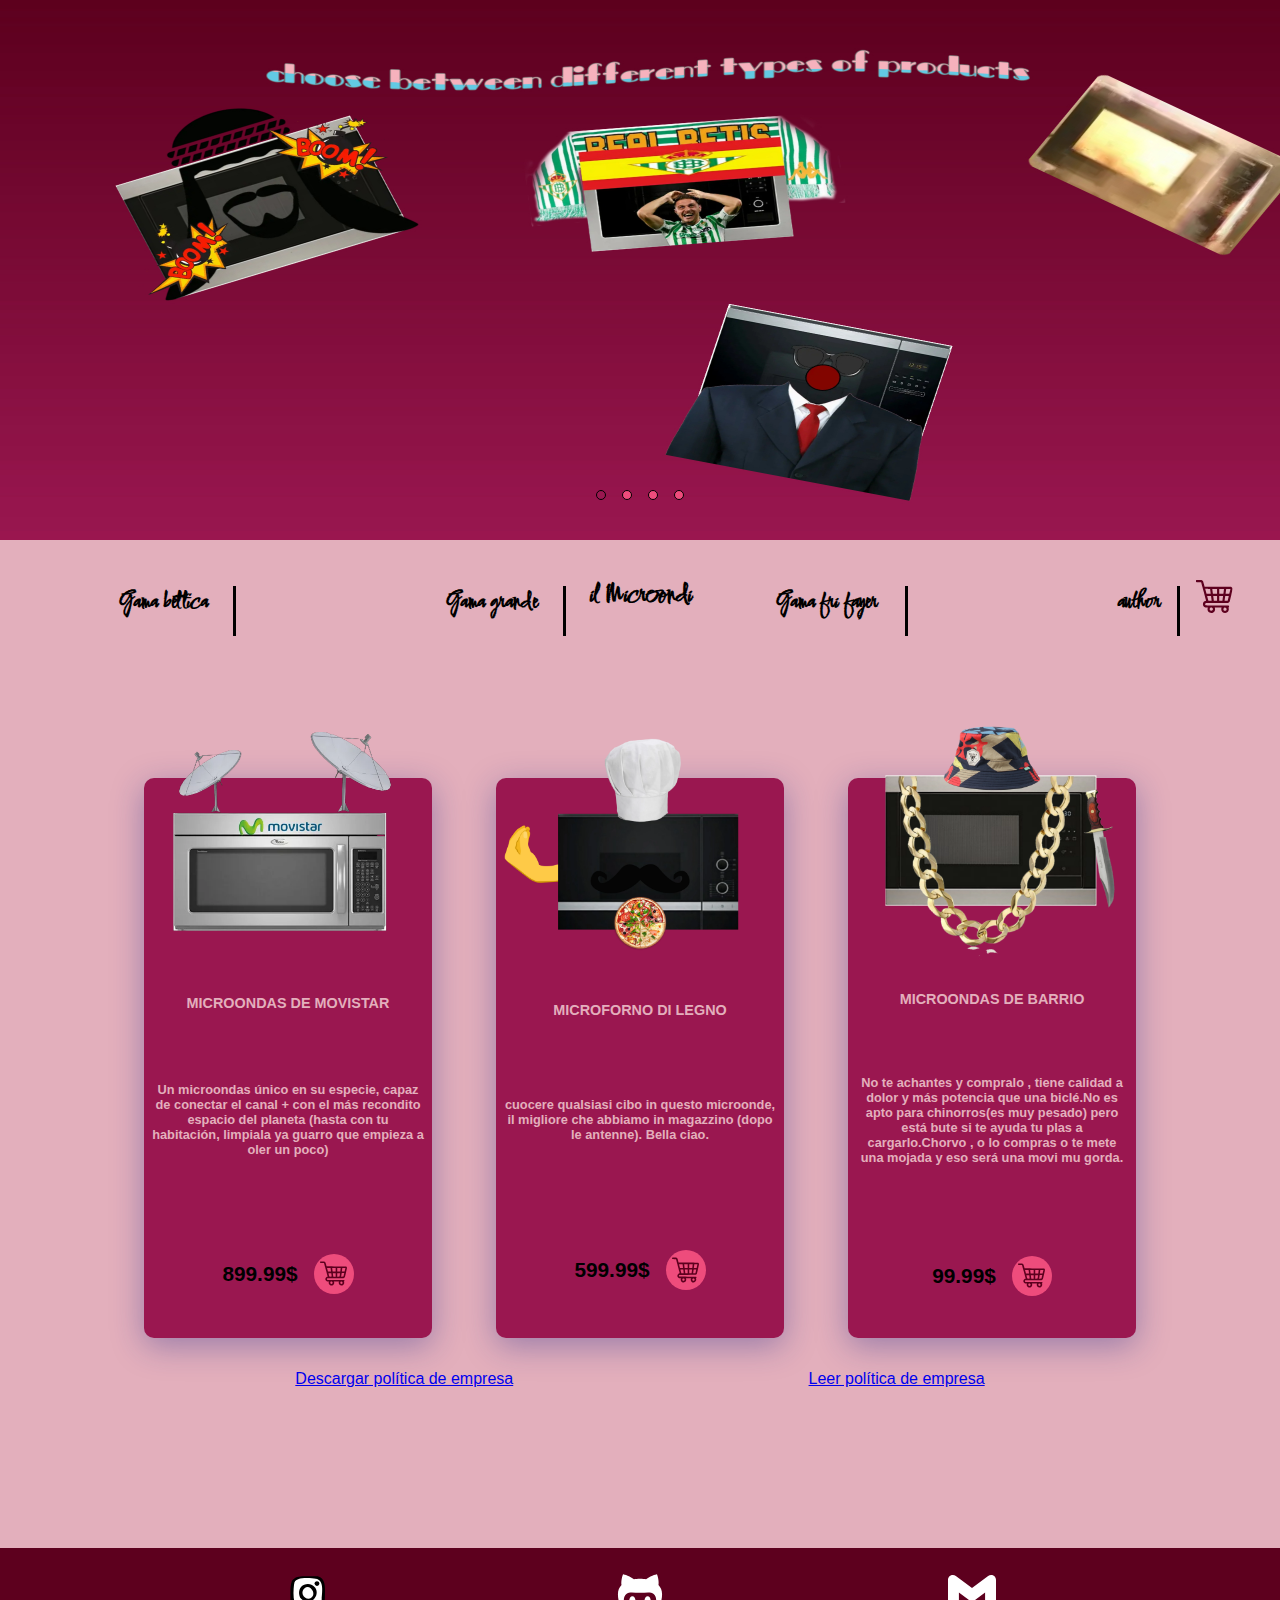
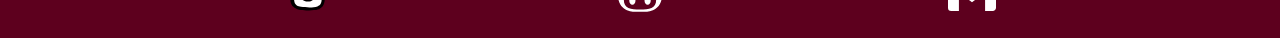
<file: index.html>
<!DOCTYPE html>
<html lang="zxx">
<head>
    <meta charset="UTF-8">
    <meta http-equiv="X-UA-Compatible" content="IE=edge">
    <meta name="viewport" content="width=device-width, initial-scale=1.0">
    <link rel="apple-touch-icon" sizes="57x57" href="../assets-microondi/favicon/apple-icon-57x57.png">
    <link rel="apple-touch-icon" sizes="60x60" href="../assets-microondi/favicon/apple-icon-60x60.png">
    <link rel="apple-touch-icon" sizes="72x72" href="../assets-microondi/favicon/apple-icon-72x72.png">
    <link rel="apple-touch-icon" sizes="76x76" href="../assets-microondi/favicon/apple-icon-76x76.png">
    <link rel="apple-touch-icon" sizes="114x114" href="../assets-microondi/favicon/apple-icon-114x114.png">
    <link rel="apple-touch-icon" sizes="120x120" href="../assets-microondi/favicon/apple-icon-120x120.png">
    <link rel="apple-touch-icon" sizes="144x144" href="../assets-microondi/favicon/apple-icon-144x144.png">
    <link rel="apple-touch-icon" sizes="152x152" href="../assets-microondi/favicon/apple-icon-152x152.png">
    <link rel="apple-touch-icon" sizes="180x180" href="../assets-microondi/favicon/apple-icon-180x180.png">
    <link rel="icon" type="image/png" sizes="192x192"  href="../assets-microondi/favicon/android-icon-192x192.png">
    <link rel="icon" type="image/png" sizes="32x32" href="../assets-microondi/favicon/favicon-32x32.png">
    <link rel="icon" type="image/png" sizes="96x96" href="../assets-microondi/favicon/favicon-96x96.png">
    <link rel="icon" type="image/png" sizes="16x16" href="../assets-microondi/favicon/favicon-16x16.png">
    <link rel="manifest" href="/manifest.json">
    <meta name="msapplication-TileColor" content="#ffffff">
    <meta name="msapplication-TileImage" content="/ms-icon-144x144.png">
    <meta name="theme-color" content="#ffffff">
    <link rel="preconnect" href="https://fonts.googleapis.com">
    <link rel="preconnect" href="https://fonts.gstatic.com" crossorigin>
    <link href="https://fonts.googleapis.com/css2?family=Comforter+Brush&display=swap" rel="stylesheet">
    <link rel="stylesheet" href="style.css">
    <title>Ilmicroondi</title>
</head>
<body>
    <article class="Carrousel" id="Carrousel">
        <img class="Carrousel__img" id="Carrouselimg" src="assets-microondi/flyers/microondi-flyer-1.jpg" alt="flyer">
        <div class="Carrouselmarker" id="Carrouselmarker">
            <div class="Carrouselmarker__point"></div>
            <div class="Carrouselmarker__point"></div>
            <div class="Carrouselmarker__point"></div>
            <div class="Carrouselmarker__point"></div>
        </div>
    </article>
    <nav class="navBar" id="navBar">
        <h1 class="page-title"> il Microondi</h1>
        <a href="semi-pages/cart.html"><img class="page-icon cart-img" src="../assets-microondi/shopping-cart.svg" alt="shop-cart__icon"></a>
       <div class="navBar--items">
        <div class="navBar__button" id="navBar__button">
            <div class="navBar__button--line navBar__button--line1"></div>
            <div class="navBar__button--line navBar__button--line2"></div>
            <div class="navBar__button--line navBar__button--line3"></div>
        </div>
       </div>
        <ul class="navBar__ul" id="navBar__ul">
            <li class="navBar__ul--li"><a class="navBar__ul--li_a" href="semi-pages/gamaBettica.html">Gama béttica</a></li>
            <li class="navBar__ul--li"><a class="navBar__ul--li_a" href="semi-pages/gama-grande.html">Gama grande</a></li>
            <li class="navBar__ul--li"><a class="navBar__ul--li_a" href="semi-pages/gama-frifayer.html">Gama fri fayer</a></li>
            <li class="navBar__ul--li"><a class="navBar__ul--li_a" href="https://jlopcun.netlify.app" target="_blank">author</a></li>
            <!-- <li class="navBar__ul--li"><img src="assets-microondi/sun-svgrepo-com.svg" alt="dark/light mode icon" class="page-icon" id="darkLight"></li> -->
        </ul>
    </nav>
    <div class="pageContent" id="pageContent">
        <div class="productsContainer" id="productsContainer">
            <div class="product">
                <img class="product-img" alt="microwave-img(movistar)" src="assets-microondi/movistar-microwave-removebg-preview.webp">
                <h2 class="product-title">MICROONDAS DE MOVISTAR</h2>
                <p class="product-desc">Un microondas único en su especie, capaz de conectar el canal + con el más recondito espacio del planeta (hasta con tu habitación, limpiala ya guarro que empieza a oler un poco)</p>
                <div class="product-purchase">
                    <p class="product-price">899.99$</p>
                    <div class="product-buybtn"><img src="assets-microondi/shopping-cart.svg" alt="shopping-cart" class="buybtncart"></div>
                </div>
            </div>
            <div class="product">
                <img class="product-img" alt="microwave-img(italiani)" src="assets-microondi/italiani-microwave.webp">
                <h2 class="product-title">MICROFORNO DI LEGNO</h2>
                <p class="product-desc">cuocere qualsiasi cibo in questo microonde, il migliore che abbiamo in magazzino (dopo le antenne). Bella ciao.</p>
                <div class="product-purchase">
                    <p class="product-price">599.99$</p>
                    <div class="product-buybtn"><img src="assets-microondi/shopping-cart.svg" alt="shopping-cart" class="buybtncart"></div>
                </div>
            </div>
            <div class="product">
                <img class="product-img" alt="microwave-img(calle)" src="assets-microondi/calle-microwave.webp">
                <h2 class="product-title">MICROONDAS DE BARRIO</h2>
                <p class="product-desc">No te achantes y compralo , tiene calidad a dolor y más potencia que una biclé.No es apto para chinorros(es muy pesado) pero está bute si te ayuda tu plas a cargarlo.Chorvo , o lo compras o te mete una mojada y eso será una movi mu gorda.</p>
                <div class="product-purchase">
                    <p class="product-price">99.99$</p>
                    <div class="product-buybtn"><img src="assets-microondi/shopping-cart.svg" alt="shopping-cart" class="buybtncart"></div>
                </div>
            </div>
        </div>
        <article class="politics">
            <a href="assets-microondi/Politica de empresa ilmicroondi.txt" download>Descargar política de empresa</a>
            <a href="semi-pages/politics.html">Leer política de empresa</a>
        </article>
        </div>
        <footer class="footer">
            <a href="https://www.instagram.com/sugarjlop78" target="_blank" class="social-enlc"><img class="social-img" alt="instagram" src="assets-microondi/instagram-svgrepo-com.svg"></a>
            <a href="https://github.com/jlopcun" target="_blank" class="social-enlc"><img class="social-img" alt="github" src="assets-microondi/github-svgrepo-com.svg"></a>
            <a href="#" class="social-enlc"><img class="social-img" alt="contact" src="assets-microondi/gmail-svgrepo-com.svg"></a>
        </footer>
    <script src="main.js"></script>
</body>
</html>
</file>
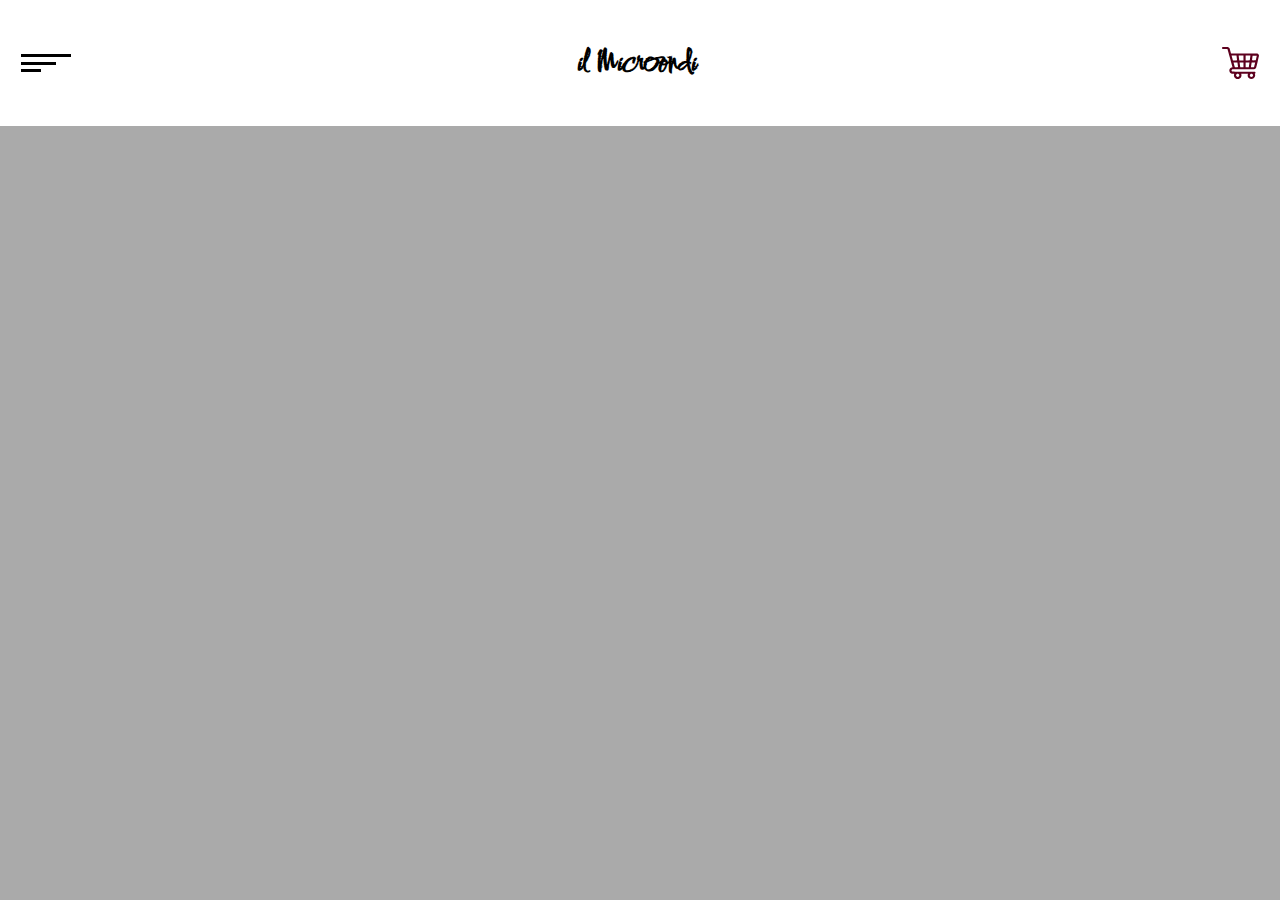
<file: public/index.html>
<!DOCTYPE html>
<html lang="en">
<head>
    <meta charset="UTF-8">
    <meta http-equiv="X-UA-Compatible" content="IE=edge">
    <meta name="viewport" content="width=device-width, initial-scale=1.0">
    <link rel="apple-touch-icon" sizes="57x57" href="../assets-microondi/favicon/apple-icon-57x57.png">
    <link rel="apple-touch-icon" sizes="60x60" href="../assets-microondi/favicon/apple-icon-60x60.png">
    <link rel="apple-touch-icon" sizes="72x72" href="../assets-microondi/favicon/apple-icon-72x72.png">
    <link rel="apple-touch-icon" sizes="76x76" href="../assets-microondi/favicon/apple-icon-76x76.png">
    <link rel="apple-touch-icon" sizes="114x114" href="../assets-microondi/favicon/apple-icon-114x114.png">
    <link rel="apple-touch-icon" sizes="120x120" href="../assets-microondi/favicon/apple-icon-120x120.png">
    <link rel="apple-touch-icon" sizes="144x144" href="../assets-microondi/favicon/apple-icon-144x144.png">
    <link rel="apple-touch-icon" sizes="152x152" href="../assets-microondi/favicon/apple-icon-152x152.png">
    <link rel="apple-touch-icon" sizes="180x180" href="../assets-microondi/favicon/apple-icon-180x180.png">
    <link rel="icon" type="image/png" sizes="192x192"  href="../assets-microondi/favicon/android-icon-192x192.png">
    <link rel="icon" type="image/png" sizes="32x32" href="../assets-microondi/favicon/favicon-32x32.png">
    <link rel="icon" type="image/png" sizes="96x96" href="../assets-microondi/favicon/favicon-96x96.png">
    <link rel="icon" type="image/png" sizes="16x16" href="../assets-microondi/favicon/favicon-16x16.png">
    <link rel="manifest" href="/manifest.json">
<meta name="msapplication-TileColor" content="#ffffff">
<meta name="msapplication-TileImage" content="/ms-icon-144x144.png">
<meta name="theme-color" content="#ffffff">
<link rel="preconnect" href="https://fonts.googleapis.com">
<link rel="preconnect" href="https://fonts.gstatic.com" crossorigin>
<link href="https://fonts.googleapis.com/css2?family=Comforter+Brush&display=swap" rel="stylesheet"> 
    <link rel="stylesheet" href="style.css">
    <title>Microondi</title>
</head>
<body>
    <nav class="navBar" id="navBar">
       <div class="navBar--items">
        <div class="navBar__button" id="navBar__button">
            <div class="navBar__button--line navBar__button--line1"></div>
            <div class="navBar__button--line navBar__button--line2"></div>
            <div class="navBar__button--line navBar__button--line3"></div>
        </div>
        <h1 class="page-title"> il Microondi</h1>
        <img class="cart-img" src="../assets-microondi/shopping-cart.svg" alt="shop-cart__icon">
       </div>
        <ul class="navBar__ul" id="navBar__ul">
            <li class="navBar__ul--li">GAMA BÉTICA</li>
            <li class="navBar__ul--li">GAMA GRANDE</li>
            <li class="navBar__ul--li">GAMA FRI FAYER</li>
            <li class="navBar__ul--li">AUTOR</li>
        </ul>
        
    </nav>
    <script src="main.js"></script>
</body>
</html>
</file>
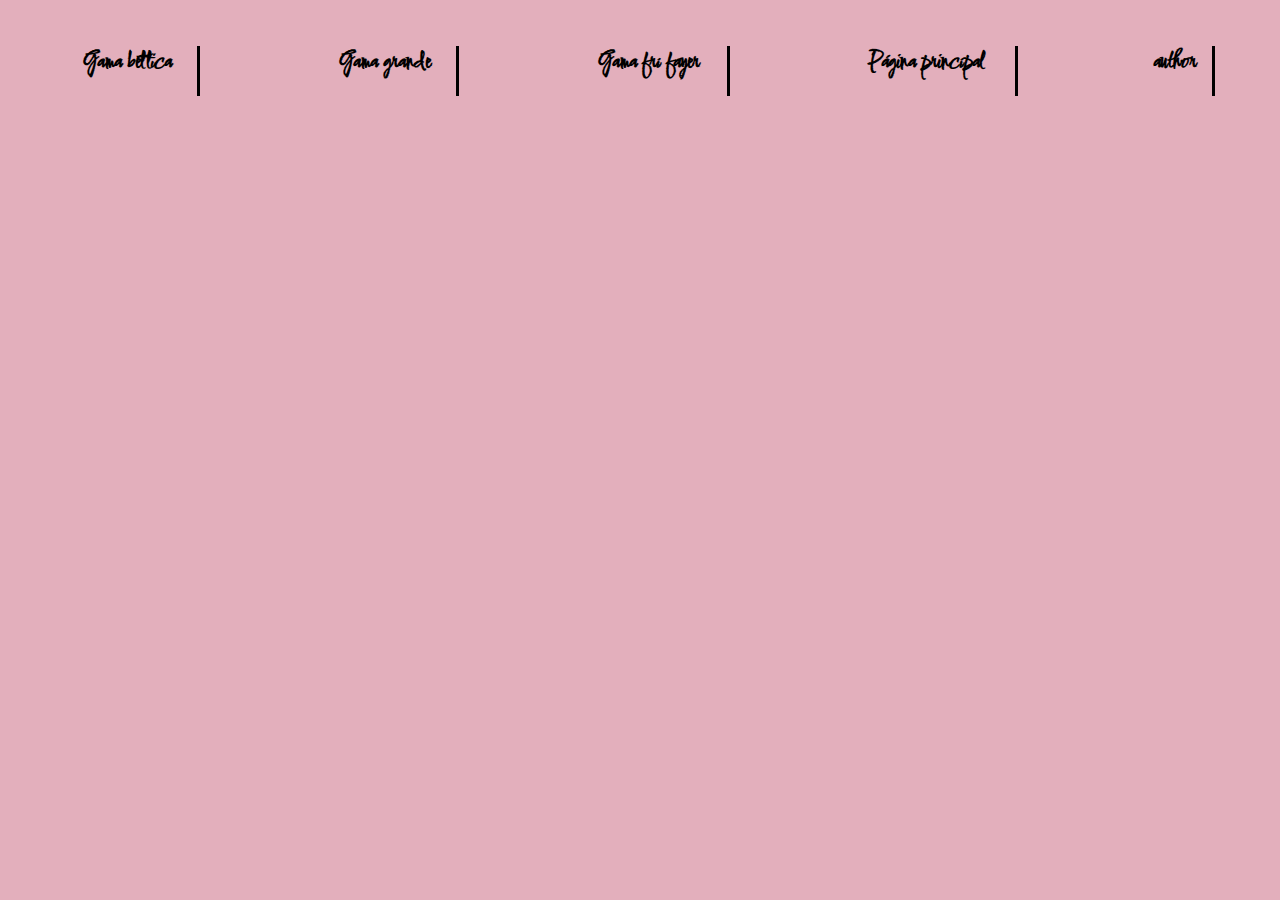
<file: semi-pages/cart.html>
<!DOCTYPE html>
<html lang="en">
<head>
    <meta charset="UTF-8">
    <meta http-equiv="X-UA-Compatible" content="IE=edge">
    <meta name="viewport" content="width=device-width, initial-scale=1.0">
    <link rel="apple-touch-icon" sizes="57x57" href="../assets-microondi/favicon/apple-icon-57x57.png">
    <link rel="apple-touch-icon" sizes="60x60" href="../assets-microondi/favicon/apple-icon-60x60.png">
    <link rel="apple-touch-icon" sizes="72x72" href="../assets-microondi/favicon/apple-icon-72x72.png">
    <link rel="apple-touch-icon" sizes="76x76" href="../assets-microondi/favicon/apple-icon-76x76.png">
    <link rel="apple-touch-icon" sizes="114x114" href="../assets-microondi/favicon/apple-icon-114x114.png">
    <link rel="apple-touch-icon" sizes="120x120" href="../assets-microondi/favicon/apple-icon-120x120.png">
    <link rel="apple-touch-icon" sizes="144x144" href="../assets-microondi/favicon/apple-icon-144x144.png">
    <link rel="apple-touch-icon" sizes="152x152" href="../assets-microondi/favicon/apple-icon-152x152.png">
    <link rel="apple-touch-icon" sizes="180x180" href="../assets-microondi/favicon/apple-icon-180x180.png">
    <link rel="icon" type="image/png" sizes="192x192"  href="../assets-microondi/favicon/android-icon-192x192.png">
    <link rel="icon" type="image/png" sizes="32x32" href="../assets-microondi/favicon/favicon-32x32.png">
    <link rel="icon" type="image/png" sizes="96x96" href="../assets-microondi/favicon/favicon-96x96.png">
    <link rel="icon" type="image/png" sizes="16x16" href="../assets-microondi/favicon/favicon-16x16.png">
    <link rel="manifest" href="/manifest.json">
<meta name="msapplication-TileColor" content="#ffffff">
<meta name="msapplication-TileImage" content="/ms-icon-144x144.png">
<meta name="theme-color" content="#ffffff">
<link rel="preconnect" href="https://fonts.googleapis.com">
<link rel="preconnect" href="https://fonts.gstatic.com" crossorigin>
<link href="https://fonts.googleapis.com/css2?family=Comforter+Brush&display=swap" rel="stylesheet"> 
    <link rel="stylesheet" href="../style.css">
    <title>CART</title>
</head>
<body>
    <nav class="navBar" id="navBar">
       <div class="navBar--items">
        <div class="navBar__button" id="navBar__button">
            <div class="navBar__button--line navBar__button--line1"></div>
            <div class="navBar__button--line navBar__button--line2"></div>
            <div class="navBar__button--line navBar__button--line3"></div>
        </div>
       </div>
        <ul class="navBar__ul" id="navBar__ul">
            <li class="navBar__ul--li"><a class="navBar__ul--li_a" href="gamaBettica.html">Gama béttica</a></li>
            <li class="navBar__ul--li"><a class="navBar__ul--li_a" href="gama-grande.html">Gama grande</a></li>
            <li class="navBar__ul--li"><a class="navBar__ul--li_a" href="gama-frifayer.html">Gama fri fayer</a></li>
            <li class="navBar__ul--li"><a class="navBar__ul--li_a" href="../">Página principal</a></li>
            <li class="navBar__ul--li"><a class="navBar__ul--li_a" href="https://jlopcun.netlify.app" target="_blank">author</a></li>
            <!-- <li class="navBar__ul--li"><img src="assets-microondi/sun-svgrepo-com.svg" alt="dark/light mode icon" class="page-icon" id="darkLight"></li> -->
        </ul>
    </nav>
    <div class="pageContent" id="pageContent">
        <div class="productsContainer" id="cartProducts">
            
        </div>
    </div>
    <template id="productTemplate">
        <div class="product" data-index="">
            <img class="product-img" alt="wished-product">
            <h2 class="product-title"></h2>
            <p class="product-desc"></p>
            <div class="product-purchase">
                <p class="product-price"></p>
                <div class="product-buybtn"><img src="../assets-microondi/cross-svgrepo-com.svg" alt="shopping-cart" class="buybtncart"></div>
            </div>
        </div>
    </template>
    <script src="../main.js"></script>
</body>
</html>
</file>
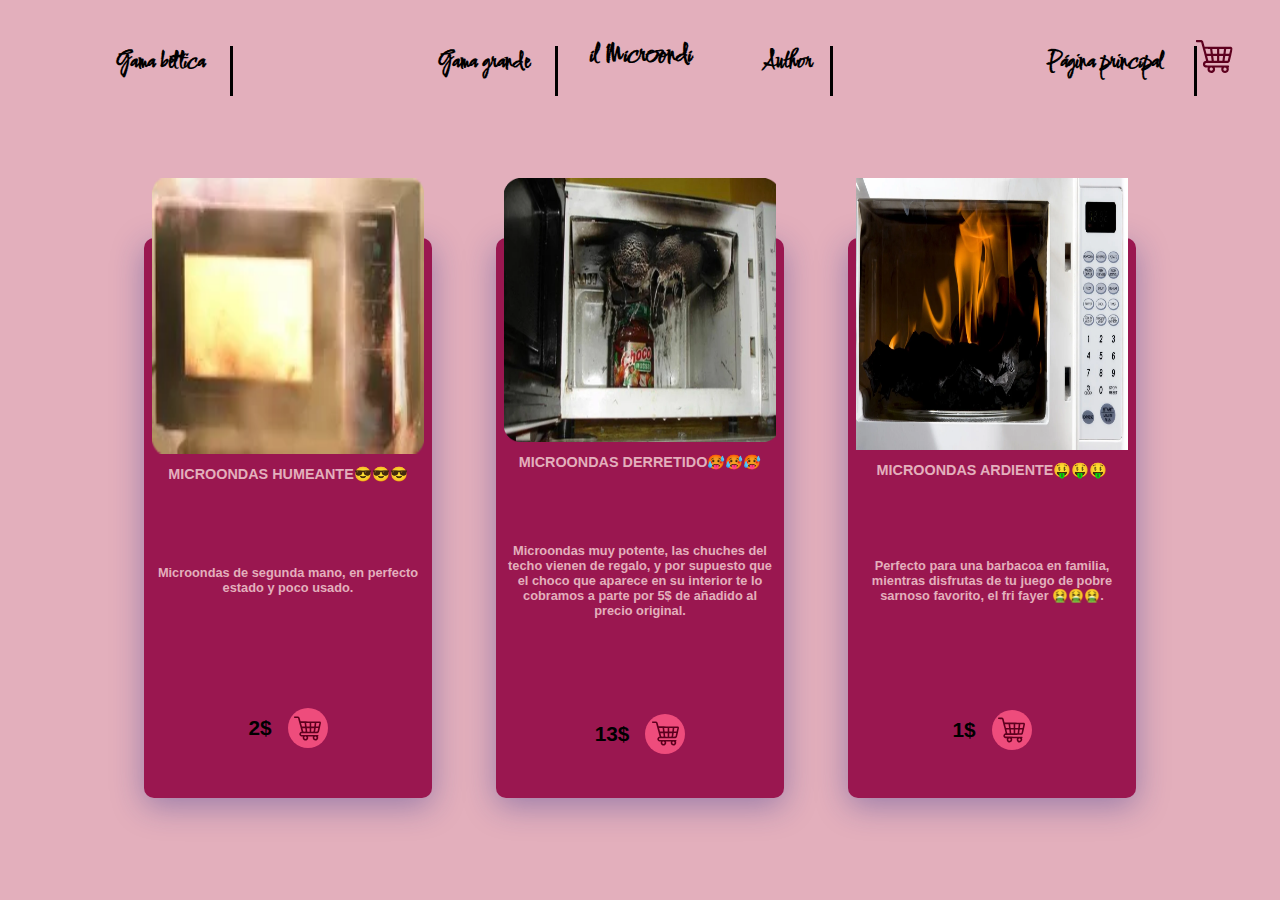
<file: semi-pages/gama-frifayer.html>
<!DOCTYPE html>
<html lang="en">
<head>
    <meta charset="UTF-8">
    <meta http-equiv="X-UA-Compatible" content="IE=edge">
    <meta name="viewport" content="width=device-width, initial-scale=1.0">
    <link rel="apple-touch-icon" sizes="57x57" href="../assets-microondi/favicon/apple-icon-57x57.png">
    <link rel="apple-touch-icon" sizes="60x60" href="../assets-microondi/favicon/apple-icon-60x60.png">
    <link rel="apple-touch-icon" sizes="72x72" href="../assets-microondi/favicon/apple-icon-72x72.png">
    <link rel="apple-touch-icon" sizes="76x76" href="../assets-microondi/favicon/apple-icon-76x76.png">
    <link rel="apple-touch-icon" sizes="114x114" href="../assets-microondi/favicon/apple-icon-114x114.png">
    <link rel="apple-touch-icon" sizes="120x120" href="../assets-microondi/favicon/apple-icon-120x120.png">
    <link rel="apple-touch-icon" sizes="144x144" href="../assets-microondi/favicon/apple-icon-144x144.png">
    <link rel="apple-touch-icon" sizes="152x152" href="../assets-microondi/favicon/apple-icon-152x152.png">
    <link rel="apple-touch-icon" sizes="180x180" href="../assets-microondi/favicon/apple-icon-180x180.png">
    <link rel="icon" type="image/png" sizes="192x192"  href="../assets-microondi/favicon/android-icon-192x192.png">
    <link rel="icon" type="image/png" sizes="32x32" href="../assets-microondi/favicon/favicon-32x32.png">
    <link rel="icon" type="image/png" sizes="96x96" href="../assets-microondi/favicon/favicon-96x96.png">
    <link rel="icon" type="image/png" sizes="16x16" href="../assets-microondi/favicon/favicon-16x16.png">
    <link rel="manifest" href="/manifest.json">
<meta name="msapplication-TileColor" content="#ffffff">
<meta name="msapplication-TileImage" content="/ms-icon-144x144.png">
<meta name="theme-color" content="#ffffff">
<link rel="preconnect" href="https://fonts.googleapis.com">
<link rel="preconnect" href="https://fonts.gstatic.com" crossorigin>
<link href="https://fonts.googleapis.com/css2?family=Comforter+Brush&display=swap" rel="stylesheet"> 
    <link rel="stylesheet" href="../style.css">
    <title>Ilmicroondi</title>
</head>
<body>
    <!-- <div class="loader" id="loader">
        <img src="../assets-microondi/firfayer-loader.webp"alt="loader-img" class="loader-img">
    </div> -->
    <nav class="navBar" id="navBar">
        <h1 class="page-title"> il Microondi</h1>
        <a href="cart.html"><img class="page-icon cart-img" src="../assets-microondi/shopping-cart.svg" alt="shop-cart__icon"></a>
        <div class="navBar--items">
         <div class="navBar__button" id="navBar__button">
             <div class="navBar__button--line navBar__button--line1"></div>
             <div class="navBar__button--line navBar__button--line2"></div>
             <div class="navBar__button--line navBar__button--line3"></div>
         </div>
        </div>
         <ul class="navBar__ul" id="navBar__ul">
             <li class="navBar__ul--li"><a class="navBar__ul--li_a" href="gamaBettica.html">Gama béttica</a></li>
             <li class="navBar__ul--li"><a class="navBar__ul--li_a" href="gama-grande.html">Gama grande</a></li>
             <li class="navBar__ul--li"><a class="navBar__ul--li_a" href="https://jlopcun.netlify.app" target="_blank">Author</a></li>
             <li class="navBar__ul--li"><a class="navBar__ul--li_a" href="/">Página principal</a></li>
             <!-- <li class="navBar__ul--li"><img src="../assets-microondi/sun-svgrepo-com.svg" alt="dark/light mode icon" class="page-icon" id="darkLight"></li> -->
         </ul>
     </nav>
     <div class="pageContent" id="pageContent">
        <div class="productsContainer" id="productsContainer">
            <div class="product">
                <img class="product-img" alt="microwave-img(smoking)" src="../assets-microondi/smoking-microwave.webp">
                <h2 class="product-title">MICROONDAS HUMEANTE😎😎😎</h2>
                <p class="product-desc">Microondas de segunda mano, en perfecto estado y poco usado.</p>
                <div class="product-purchase">
                    <p class="product-price">2$</p>
                    <div class="product-buybtn"><img src="../assets-microondi/shopping-cart.svg" alt="shopping-cart" class="buybtncart"></div>
                </div>
            </div>
            <div class="product">
                <img class="product-img" alt="microwave-img(melting)" src="../assets-microondi/melting-microwave.webp">
                <h2 class="product-title">MICROONDAS DERRETIDO🥵🥵🥵</h2>
                <p class="product-desc">Microondas muy potente, las chuches del techo vienen de regalo, y por supuesto que el choco que aparece en su interior te lo cobramos a parte por 5$ de añadido al precio original.</p>
                <div class="product-purchase">
                    <p class="product-price">13$</p>
                    <div class="product-buybtn"><img src="../assets-microondi/shopping-cart.svg" alt="shopping-cart" class="buybtncart"></div>
                </div>
            </div>
            <div class="product">
                <img class="product-img" alt="microwave-img(burning)" src="../assets-microondi/burning-microwave.webp">
                <h2 class="product-title">MICROONDAS ARDIENTE🤑🤑🤑</h2>
                <p class="product-desc">Perfecto para una barbacoa en familia, mientras disfrutas de tu juego de pobre sarnoso favorito, el fri fayer 🤮🤮🤮.</p>
                <div class="product-purchase">
                    <p class="product-price">1$</p>
                    <div class="product-buybtn"><img src="../assets-microondi/shopping-cart.svg" alt="shopping-cart" class="buybtncart"></div>
                </div>
            </div>
        </div>
     </div>
        
    <script src="../main.js"></script>
</body>
</html>
</file>
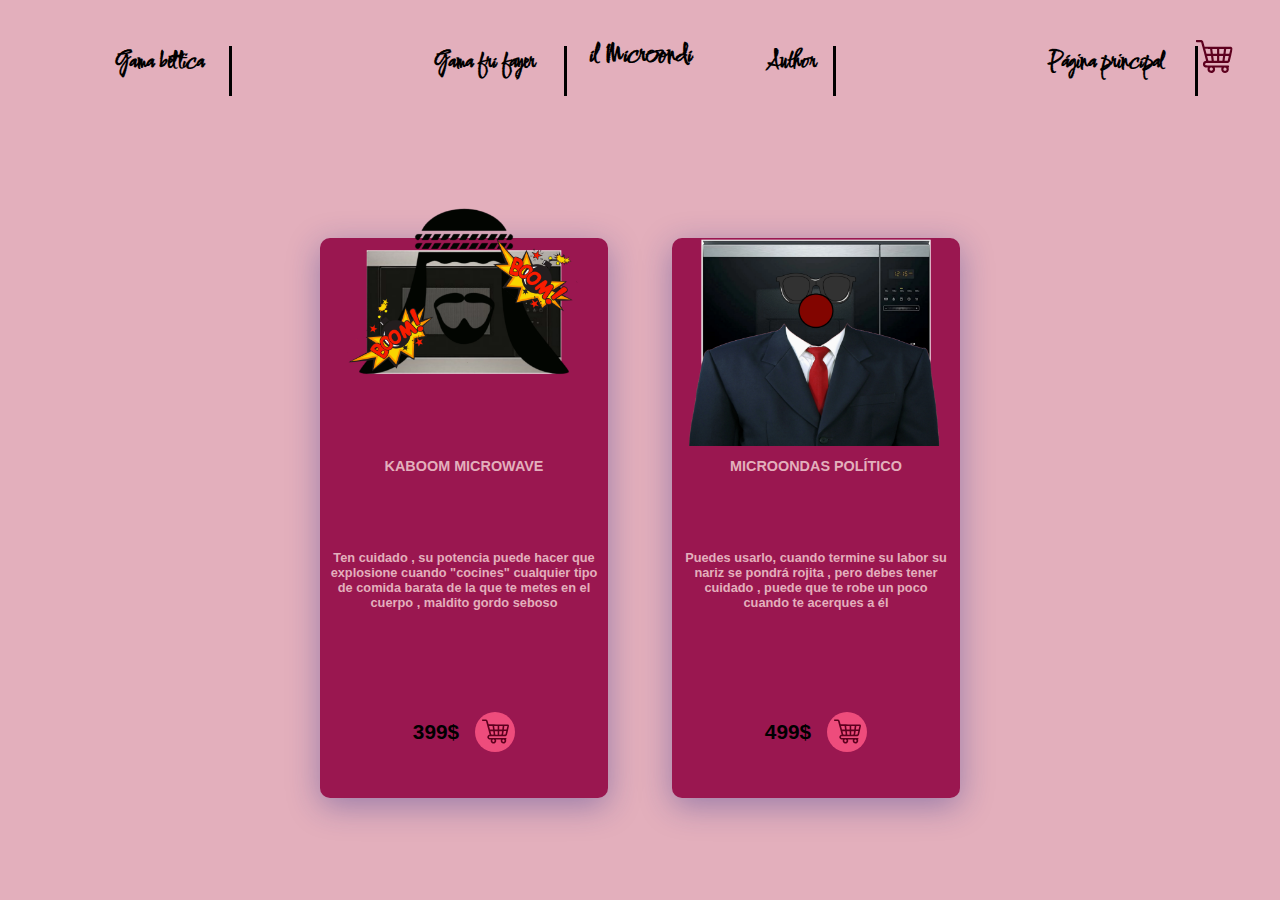
<file: semi-pages/gama-grande.html>
<!DOCTYPE html>
<html lang="en">
<head>
    <meta charset="UTF-8">
    <meta http-equiv="X-UA-Compatible" content="IE=edge">
    <meta name="viewport" content="width=device-width, initial-scale=1.0">
    <link rel="apple-touch-icon" sizes="57x57" href="../assets-microondi/favicon/apple-icon-57x57.png">
    <link rel="apple-touch-icon" sizes="60x60" href="../assets-microondi/favicon/apple-icon-60x60.png">
    <link rel="apple-touch-icon" sizes="72x72" href="../assets-microondi/favicon/apple-icon-72x72.png">
    <link rel="apple-touch-icon" sizes="76x76" href="../assets-microondi/favicon/apple-icon-76x76.png">
    <link rel="apple-touch-icon" sizes="114x114" href="../assets-microondi/favicon/apple-icon-114x114.png">
    <link rel="apple-touch-icon" sizes="120x120" href="../assets-microondi/favicon/apple-icon-120x120.png">
    <link rel="apple-touch-icon" sizes="144x144" href="../assets-microondi/favicon/apple-icon-144x144.png">
    <link rel="apple-touch-icon" sizes="152x152" href="../assets-microondi/favicon/apple-icon-152x152.png">
    <link rel="apple-touch-icon" sizes="180x180" href="../assets-microondi/favicon/apple-icon-180x180.png">
    <link rel="icon" type="image/png" sizes="192x192"  href="../assets-microondi/favicon/android-icon-192x192.png">
    <link rel="icon" type="image/png" sizes="32x32" href="../assets-microondi/favicon/favicon-32x32.png">
    <link rel="icon" type="image/png" sizes="96x96" href="../assets-microondi/favicon/favicon-96x96.png">
    <link rel="icon" type="image/png" sizes="16x16" href="../assets-microondi/favicon/favicon-16x16.png">
    <link rel="manifest" href="/manifest.json">
<meta name="msapplication-TileColor" content="#ffffff">
<meta name="msapplication-TileImage" content="/ms-icon-144x144.png">
<meta name="theme-color" content="#ffffff">
<link rel="preconnect" href="https://fonts.googleapis.com">
<link rel="preconnect" href="https://fonts.gstatic.com" crossorigin>
<link href="https://fonts.googleapis.com/css2?family=Comforter+Brush&display=swap" rel="stylesheet"> 
    <link rel="stylesheet" href="../style.css">
    <title>Ilmicroondi</title>
</head>
<body>
    <!-- <div class="loader" id="loader">
        <img src="../assets-microondi/grande-loader.webp"alt="loader-img" class="loader-img">
    </div> -->
    <nav class="navBar" id="navBar">
        <h1 class="page-title"> il Microondi</h1>
         <a href="cart.html"><img class="page-icon cart-img" src="../assets-microondi/shopping-cart.svg" alt="shop-cart__icon"></a>
        <div class="navBar--items">
         <div class="navBar__button" id="navBar__button">
             <div class="navBar__button--line navBar__button--line1"></div>
             <div class="navBar__button--line navBar__button--line2"></div>
             <div class="navBar__button--line navBar__button--line3"></div>
         </div>
        </div>
         <ul class="navBar__ul" id="navBar__ul">
             <li class="navBar__ul--li"><a class="navBar__ul--li_a" href="gamaBettica.html">Gama béttica</a></li>
             <li class="navBar__ul--li"><a class="navBar__ul--li_a" href="gama-frifayer.html">Gama fri fayer</a></li>
             <li class="navBar__ul--li"><a class="navBar__ul--li_a" href="https://jlopcun.netlify.app" target="_blank">Author</a></li>
             <li class="navBar__ul--li"><a class="navBar__ul--li_a" href="/">Página principal</a></li>
             <!-- <li class="navBar__ul--li"><img src="../assets-microondi/sun-svgrepo-com.svg" alt="dark/light mode icon" class="page-icon" id="darkLight"></li> -->
         </ul>
     </nav>
     <div class="pageContent" id="pageContent">
        <div class="productsContainer" id="productsContainer">
            <div class="product">
                <img class="product-img" alt="microwave-img(arab)" src="../assets-microondi/arab-microwave.webp">
                <h2 class="product-title">KABOOM MICROWAVE</h2>
                <p class="product-desc">Ten cuidado , su potencia puede hacer que explosione cuando "cocines" cualquier tipo de comida barata de la que te metes en el cuerpo , maldito gordo seboso</p>
                <div class="product-purchase">
                    <p class="product-price">399$</p>
                    <div class="product-buybtn"><img src="../assets-microondi/shopping-cart.svg" alt="shopping-cart" class="buybtncart"></div>
                </div>
            </div>
            <div class="product">
                <img class="product-img" alt="microwave-img(politico)" src="../assets-microondi/politic-microwave.webp">
                <h2 class="product-title">MICROONDAS POLÍTICO</h2>
                <p class="product-desc">Puedes usarlo, cuando termine su labor su nariz se pondrá rojita , pero debes tener cuidado , puede que te robe un poco cuando te acerques a él</p>
                <div class="product-purchase">
                    <p class="product-price">499$</p>
                    <div class="product-buybtn"><img src="../assets-microondi/shopping-cart.svg" alt="shopping-cart" class="buybtncart"></div>
                </div>
            </div>
        </div>
     </div>
        
    <script src="../main.js"></script>
</body>
</html>
</file>
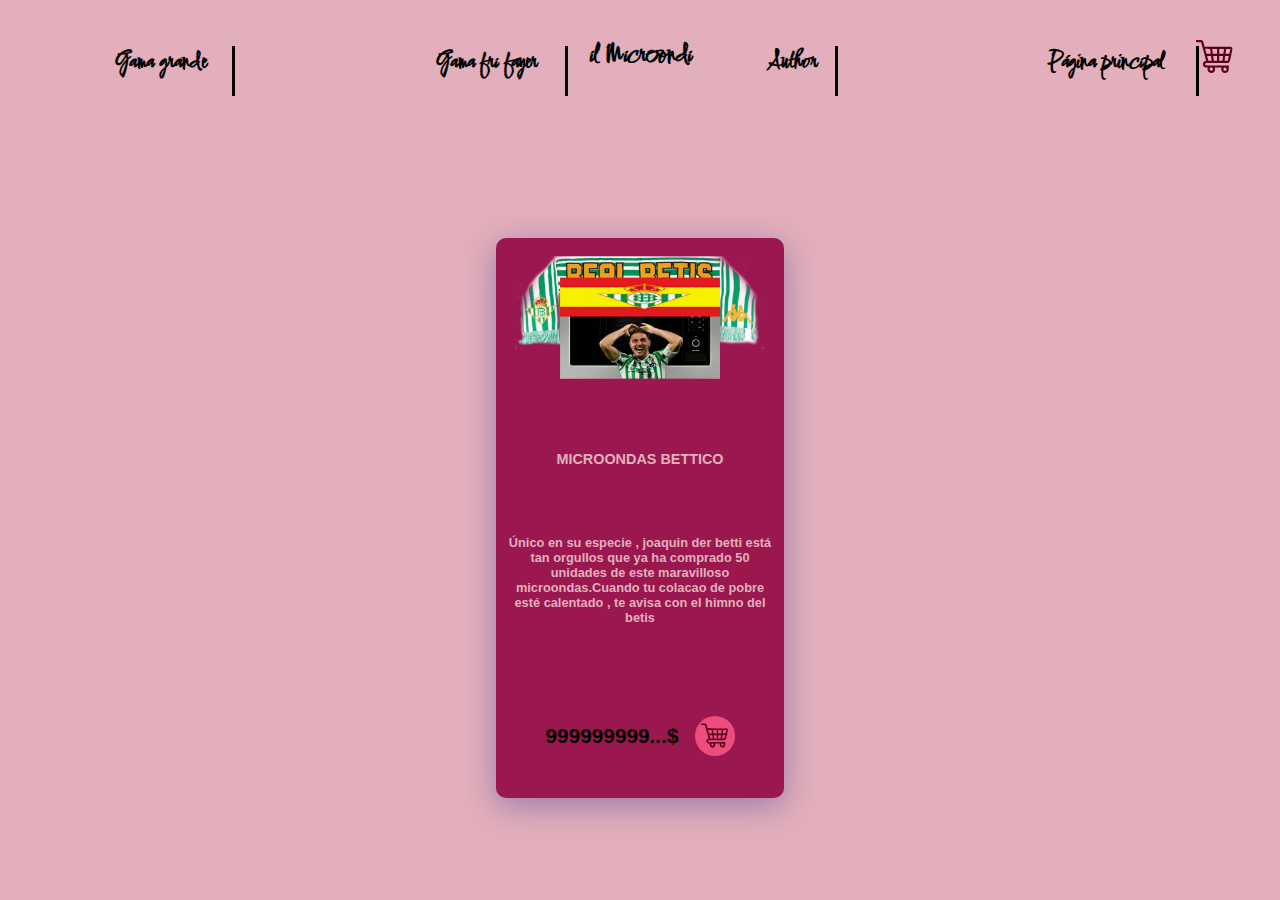
<file: semi-pages/gamaBettica.html>
<!DOCTYPE html>
<html lang="en">
<head>
    <meta charset="UTF-8">
    <meta http-equiv="X-UA-Compatible" content="IE=edge">
    <meta name="viewport" content="width=device-width, initial-scale=1.0">
    <link rel="apple-touch-icon" sizes="57x57" href="../assets-microondi/favicon/apple-icon-57x57.png">
    <link rel="apple-touch-icon" sizes="60x60" href="../assets-microondi/favicon/apple-icon-60x60.png">
    <link rel="apple-touch-icon" sizes="72x72" href="../assets-microondi/favicon/apple-icon-72x72.png">
    <link rel="apple-touch-icon" sizes="76x76" href="../assets-microondi/favicon/apple-icon-76x76.png">
    <link rel="apple-touch-icon" sizes="114x114" href="../assets-microondi/favicon/apple-icon-114x114.png">
    <link rel="apple-touch-icon" sizes="120x120" href="../assets-microondi/favicon/apple-icon-120x120.png">
    <link rel="apple-touch-icon" sizes="144x144" href="../assets-microondi/favicon/apple-icon-144x144.png">
    <link rel="apple-touch-icon" sizes="152x152" href="../assets-microondi/favicon/apple-icon-152x152.png">
    <link rel="apple-touch-icon" sizes="180x180" href="../assets-microondi/favicon/apple-icon-180x180.png">
    <link rel="icon" type="image/png" sizes="192x192"  href="../assets-microondi/favicon/android-icon-192x192.png">
    <link rel="icon" type="image/png" sizes="32x32" href="../assets-microondi/favicon/favicon-32x32.png">
    <link rel="icon" type="image/png" sizes="96x96" href="../assets-microondi/favicon/favicon-96x96.png">
    <link rel="icon" type="image/png" sizes="16x16" href="../assets-microondi/favicon/favicon-16x16.png">
    <link rel="manifest" href="/manifest.json">
<meta name="msapplication-TileColor" content="#ffffff">
<meta name="msapplication-TileImage" content="/ms-icon-144x144.png">
<meta name="theme-color" content="#ffffff">
<link rel="preconnect" href="https://fonts.googleapis.com">
<link rel="preconnect" href="https://fonts.gstatic.com" crossorigin>
<link href="https://fonts.googleapis.com/css2?family=Comforter+Brush&display=swap" rel="stylesheet"> 
    <link rel="stylesheet" href="../style.css">
    <title>Ilmicroondi</title>
</head>
<body>
    <!-- <div class="loader" id="loader">
        <img src="../assets-microondi/betti-loader.webp"alt="loader-img" class="loader-img">
    </div> -->
    <nav class="navBar" id="navBar">
        <h1 class="page-title"> il Microondi</h1>
        <a href="cart.html"><img class="page-icon cart-img" src="../assets-microondi/shopping-cart.svg" alt="shop-cart__icon"></a>
        <div class="navBar--items">
         <div class="navBar__button" id="navBar__button">
             <div class="navBar__button--line navBar__button--line1"></div>
             <div class="navBar__button--line navBar__button--line2"></div>
             <div class="navBar__button--line navBar__button--line3"></div>
         </div>
        </div>
         <ul class="navBar__ul" id="navBar__ul">
             <li class="navBar__ul--li"><a class="navBar__ul--li_a" href="gama-grande.html">Gama grande</a></li>
             <li class="navBar__ul--li"><a class="navBar__ul--li_a" href="gama-frifayer.html">Gama fri fayer</a></li>
             <li class="navBar__ul--li"><a class="navBar__ul--li_a" href="https://jlopcun.netlify.app" target="_blank">Author</a></li>
             <li class="navBar__ul--li"><a class="navBar__ul--li_a" href="/">Página principal</a></li>
             <!-- <li class="navBar__ul--li"><img src="../assets-microondi/sun-svgrepo-com.svg" alt="dark/light mode icon" class="page-icon" id="darkLight"></li> -->
         </ul>
     </nav>
     <div class="pageContent" id="pageContent">
        <div class="productsContainer" id="productsContainer">
            <div class="product">
            <img class="product-img" alt="microwave-img(movistar)" src="../assets-microondi/betti-microwave.webp">
            <h2 class="product-title">MICROONDAS BETTICO</h2>
            <p class="product-desc">Único en su especie , joaquin der betti está tan orgullos que ya ha comprado 50 unidades de este maravilloso microondas.Cuando tu colacao de pobre esté calentado , te avisa con el himno del betis</p>
            <div class="product-purchase">
                <p class="product-price">999999999...$</p>
                <div class="product-buybtn"><img src="../assets-microondi/shopping-cart.svg" alt="shopping-cart" class="buybtncart"></div>
            </div>
            </div>
        </div>
     </div>
        
    <script src="../main.js"></script>
</body>
</html>
</file>
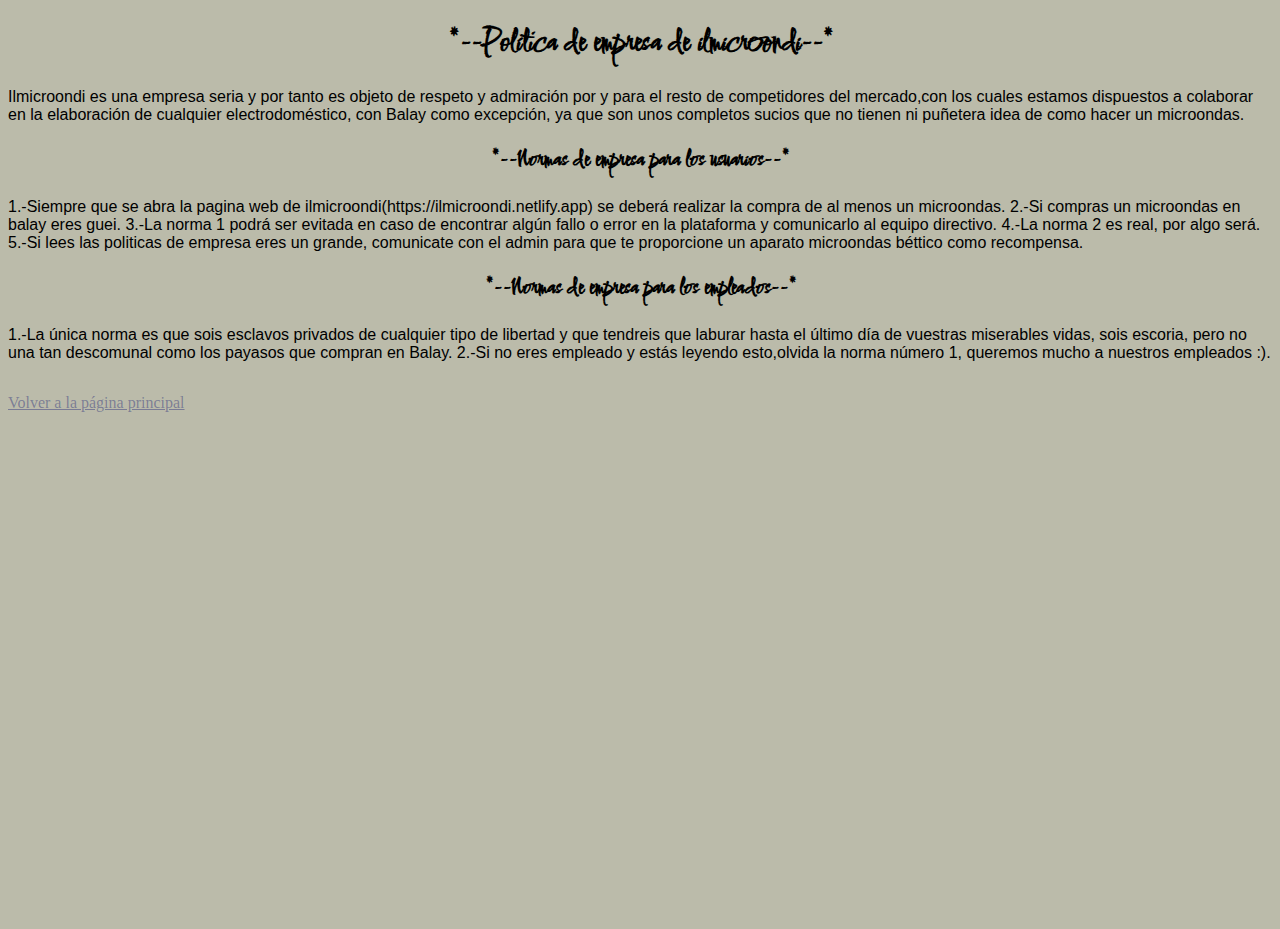
<file: semi-pages/politics.html>
<!DOCTYPE html>
<html lang="en">
<head>
    <meta charset="UTF-8">
    <meta http-equiv="X-UA-Compatible" content="IE=edge">
    <meta name="viewport" content="width=device-width, initial-scale=1.0">
    <link rel="apple-touch-icon" sizes="57x57" href="../assets-microondi/favicon/apple-icon-57x57.png">
    <link rel="apple-touch-icon" sizes="60x60" href="../assets-microondi/favicon/apple-icon-60x60.png">
    <link rel="apple-touch-icon" sizes="72x72" href="../assets-microondi/favicon/apple-icon-72x72.png">
    <link rel="apple-touch-icon" sizes="76x76" href="../assets-microondi/favicon/apple-icon-76x76.png">
    <link rel="apple-touch-icon" sizes="114x114" href="../assets-microondi/favicon/apple-icon-114x114.png">
    <link rel="apple-touch-icon" sizes="120x120" href="../assets-microondi/favicon/apple-icon-120x120.png">
    <link rel="apple-touch-icon" sizes="144x144" href="../assets-microondi/favicon/apple-icon-144x144.png">
    <link rel="apple-touch-icon" sizes="152x152" href="../assets-microondi/favicon/apple-icon-152x152.png">
    <link rel="apple-touch-icon" sizes="180x180" href="../assets-microondi/favicon/apple-icon-180x180.png">
    <link rel="icon" type="image/png" sizes="192x192"  href="../assets-microondi/favicon/android-icon-192x192.png">
    <link rel="icon" type="image/png" sizes="32x32" href="../assets-microondi/favicon/favicon-32x32.png">
    <link rel="icon" type="image/png" sizes="96x96" href="../assets-microondi/favicon/favicon-96x96.png">
    <link rel="icon" type="image/png" sizes="16x16" href="../assets-microondi/favicon/favicon-16x16.png">
    <link rel="manifest" href="/manifest.json">
    <meta name="msapplication-TileColor" content="#ffffff">
    <meta name="msapplication-TileImage" content="/ms-icon-144x144.png">
    <meta name="theme-color" content="#ffffff">
    <link rel="preconnect" href="https://fonts.googleapis.com">
    <link rel="preconnect" href="https://fonts.gstatic.com" crossorigin>
    <link href="https://fonts.googleapis.com/css2?family=Comforter+Brush&display=swap" rel="stylesheet"> 
    <link rel="stylesheet" href="politics.css">
    <title>Ilmicroondi</title>
</head>
<body>
    <h1 class="title">*--Política de empresa de ilmicroondi--*</h1>
    <article class="politicas_de_empresa">
        Ilmicroondi es una empresa seria y por tanto es objeto de respeto y admiración por y para el resto de competidores del mercado,con los cuales estamos dispuestos a colaborar en la elaboración de cualquier electrodoméstico, con Balay como excepción, ya que son unos completos sucios que no tienen ni puñetera idea de como hacer un microondas.
        <h2 class="title">*--Normas de empresa para los usuarios--*</h2>
            1.-Siempre que se abra la pagina web de ilmicroondi(https://ilmicroondi.netlify.app) se deberá realizar la compra de al menos un microondas.
            2.-Si compras un microondas en balay eres guei.
            3.-La norma 1 podrá ser evitada en caso de encontrar algún fallo o error en la plataforma y comunicarlo al equipo directivo.
            4.-La norma 2 es real, por algo será.
            5.-Si lees las politicas de empresa eres un grande, comunicate con el admin para que te proporcione un aparato microondas béttico como recompensa.
        <h2 class="title">*--Normas de empresa para los empleados--*</h2>
            1.-La única norma es que sois esclavos privados de cualquier tipo de libertad y que tendreis que laburar hasta el último día de vuestras miserables vidas, sois escoria, pero no una tan descomunal como los payasos que compran en Balay.
            2.-Si no eres empleado y estás leyendo esto,olvida la norma número 1, queremos mucho a nuestros empleados :).
    </article>
       <a class="back" href="/">Volver a la página principal</a>
</body>
</html>
</file>
<file: style.css>
.product:hover>.product-img{
    position:relative;
   transform:scale(110%);
}
.navBar__button.opened >.navBar__button--line1{
    transform:rotate(45deg) translateY(5px);
}
.navBar__button.opened >.navBar__button--line2{
    position:absolute;
    transform:translateX(-5rem);
}
.navBar__button.opened >.navBar__button--line3{
    width:50px;
    transform:rotate(-45deg) translateY(-5px);
}
.pageContent.menuOpened{
    filter:blur(.5rem);
}
.navBar__ul.opened{
    transform:translateX(0);
}
:root{
    --pageMainColor:#e3afbc;
    --pageDarkRed:#5d001e;
    --pagesemiLightRed:#ee4c7c;
    --pageSemiDarkRed:#9a1750;
    --pageGrey:#e3e2df;
}
*,*::after,*::before{
    box-sizing:border-box;
}

body{
    position:relative;
    max-width:100vw;
    min-height:100vh;
    margin:0;
    font-family:Arial, Helvetica, sans-serif;
    background-color:var(--pageMainColor);

}
.menuOpened{
    overflow:hidden;
}
.pageContent{
    width:100%;
    height:100%;
    margin:0;
    margin-top:5rem;
}
.page-icon{
    width:2.3rem;
    cursor:pointer;
}
.navBar{
    position:fixed;
    top:0;
    width:100%;
    height:max(14vh,4.5rem);
    background-color:var(--pageMainColor);
    z-index:10;
}
.navBar--items{
    width:100%;
    height:100%;
    display:flex;
    justify-content:space-between;
    align-items:center;
    flex-flow:row wrap;
}
.navBar__button{
    width:50px;
    margin:1.3rem 1rem;
    cursor:pointer;
    z-index:30;
}
.navBar__button--line{
    height:3px;
    margin:.3rem;
    background-color: #000;
    transition:transform .3s;
}
.navBar__button--line1{
    width:50px;
}
.navBar__button--line2{
    width:35px;
}
.navBar__button--line3{
    width:20px;
}
.navBar__ul{
    position:absolute;
    top:0;
    width:30vmax;
    height:100vh;
    display:flex;
    justify-content:space-evenly;
    align-items: center;
    flex-flow:column wrap;
    margin:0;
    padding:0;
    background-color: var(--pageMainColor);
    list-style:none;
    transform:translateX(-100%);
    transition:transform .3s;
    z-index:20;
    font-family: 'Comforter Brush', cursive;
    font-weight:bold;
}

.navBar__ul--li{
    position:relative;
    margin:0;
    font-size:1.5rem;
    cursor: pointer;
}
.navBar__ul--li_a{
    color:#000;
    text-decoration:none;
}
.cart-img{
    position:absolute;
    top:30%;
    right:.5rem;
    transform:translate(-50%);
    margin-right:1.3rem;
    z-index:10;
}
.page-title{
    position:absolute;
    top:30%;
    left:50%;
    transform:translate(-50%,-50%);
    font-family: 'Comforter Brush', cursive;
    font-size:1.7em;
    z-index:10;
}

.page-title:hover{
    cursor:default;
}

.productsContainer{
    width:100%;
    display:flex;
    justify-content:center;
    align-items:center;
    flex-flow:row wrap;
    background-color: var(--pageMainColor);
}
.product{
    width:18rem;
    height:35rem;
    margin:2rem;
    padding:.5rem;
    display:flex;
    justify-content:space-between;
    align-items:center;
    flex-flow:column nowrap;
    transform:translateY(-10%);
    font-family:Arial, Helvetica, sans-serif;
    background:var(--pageSemiDarkRed);
    box-shadow: 0 8px 32px 0 rgba( 31, 38, 135, 0.37 );
    opacity:0;
    border-radius: 10px;
    transition:background-color .5s,opacity .5s,transform .5s;
}

.productShow{
    transform:translateY(0);
    opacity:1;
}

.product-img{
    width:100%;
    height:40%;
    flex-grow:1;
    transition:transform .4s;
    margin-top:-25%;
}

.product-title{
    text-align:center;
    font-size:.9em;
    flex-grow:1;
    color:var(--pageMainColor);
}
.product-desc{
    text-align:center;
    font-size:.8em;
    flex-grow:1;
    color:var(--pageMainColor);
    font-family:Arial, Helvetica, sans-serif;
    font-weight:bold;
}
.product-purchase{
    width:100%;
    display:flex;
    justify-content:center;
    align-items: center;
    flex-grow:1;
}
.product-buybtn{
    position:relative;
    width:2.5rem;
    height:2.5rem;
    padding:.4rem;
    margin-left:.5rem;
    background-color: var(--pagesemiLightRed);
    color:#fff;
    text-align:center;
    border-radius:50%;
    cursor:pointer;
}
.product-buybtn::after{
    content:"change cart";
    position:absolute;
    top:-25%;
    left:10%;
    display:inline-block;
    width:6rem;
    padding-bottom:1rem;
    background-color:var(--pageMainColor);
    clip-path: polygon(0 0 , 100% 0 , 100% 50% , 75% 50%, 50% 75% , 50% 50% , 0 50%);
    opacity:0;
    transition:opacity .3s;
    pointer-events:none;
}
.product-buybtn:hover::after{
    opacity:1;
}

.buybtncart{
    width:100%;
}

.product-price{
    margin-right:.5rem;
    font-weight: bold;
    font-size:1.3em;
}

.loader{
    width:100%;
    height:100%;
    position:absolute;
    top:0;
    z-index:999999;
}
.loader-load{
    display:none;
}
.loader-img{
    width:100%;
    height:100%;
    display:block;

}

.politics{
    width:100%;
    display:flex;
    justify-content:space-evenly;
    align-items:center;
}
.politics{
    color:#070e6e5e;
}

.Carrousel{
    position:relative;
    width:100%;
    height:100vw;
    margin-top:max(17vh,6rem);
}
.Carrousel__img{
    width:100%;
    height:100%;
}
.Carrouselmarker{
    position:absolute;
    bottom:2rem;
    width:100%;
    display:flex;
    justify-content:center;
    align-items:center;
}
.Carrouselmarker__point{
    width:10px;
    height:10px;
    margin:.5rem;
    border:.3px solid #000;
    border-radius:50%;
    background-color: var(--pagesemiLightRed);
}
.showing{
    background-color:var(--pageSemiDarkRed);
}

.footer{
    width:100%;
    height:10vh;
    margin-top:10rem;
    display:flex;
    justify-content:space-evenly;
    align-items:center;
    flex-flow:row wrap;
    background-color: var(--pageDarkRed);
}
.social-enlc{
    display:inline-block;
    width:3rem;
    height:3rem;
}
.social-img{
    width:100%;
    filter:invert(1);
}
@media  screen and (min-width:768px) {
    .Carrousel{
        margin-top:0;
    }
    .navBar{
        position:sticky;
        top:0;
    }
    .navBar__button{
        display:none;
    }
    .navBar__ul{
        width:100%;
        height:100%;
        flex-flow:row wrap;
        justify-content:space-around;
        align-items:center;
        transform:translateX(0);
        z-index:1;
        
    }
    .navBar__ul--li{
        padding:.5rem;
        border-radius:10px;
        transition:background .5s,transform .3s;
    }
    .navBar--items{
        position:absolute;
        top:0;
        width:100%;
        height:100%;
        display:flex;
        justify-content:space-between;
        align-items:center;
        flex-flow:row wrap;
        z-index:1;
    }

    .navBar__ul--li::after{
        content:"";
        position:absolute;
        right:-20%;
        display:inline-block;
        width:3px;
        height:100%;
        background-color: #000;
        transition:transform.3s;
    }

    .navBar__ul--li:hover{
        transform:translateY(-5px);
    }
    .navBar__ul--li:hover::after{
        transform:translateY(-5px);
    }
    .Carrousel{
        height:60vh;
    }
}
</file>
<file: public/style.css>
*,*::after,*::before{
    box-sizing:border-box;
}

body{
    max-width:100vw;
    min-height:100vh;
    margin:0;
    font-family:Arial, Helvetica, sans-serif;
    background-color: #aaa;
}

.navBar{
    position:relative;
    width:100%;
    height:14vh;
    background-color: #fff;
}
.navBar--items{
    width:100%;
    height:100%;
    display:flex;
    justify-content:space-between;
    align-items:center;
    flex-flow:row wrap;
}
.navBar__button{
    width:50px;
    padding:1.3rem 1rem;
    cursor:pointer;
    z-index:10;
}
.navBar__button.opened >.navBar__button--line1{
    transform:rotate(45deg) translateY(5px);
}
.navBar__button.opened >.navBar__button--line2{
    position:absolute;
    transform:translateX(-5rem);
}
.navBar__button.opened >.navBar__button--line3{
    width:50px;
    transform:rotate(-45deg) translateY(-5px);
}
.navBar__button--line{
    height:3px;
    margin:.3rem;
    background-color: #000;
    transition:transform .3s;
}
.navBar__button--line1{
    width:50px;
}
.navBar__button--line2{
    width:35px;
}
.navBar__button--line3{
    width:20px;
}
.navBar__ul{
    position:absolute;
    top:0;
    width:30vmax;
    height:100vh;
    display:flex;
    justify-content:space-evenly;
    align-items: center;
    flex-flow:column wrap;
    margin:0;
    padding:0;
    background-color: #fff;
    list-style:none;
    transform:translateX(-100%);
    transition:transform .3s;
    
}
.navBar__ul.opened{
    transform:translateX(0);
}
.navBar__ul--li{
    margin:0;
}

.cart-img{
    width:2.3rem;
    margin-right:1.3rem;
}
.page-title{
    font-family: 'Comforter Brush', cursive;
}
</file>
<file: semi-pages/politics.css>
*,*::after,*::before{
    box-sizing:border-box;
}
body{
    max-width:100vw;
    min-height:100vh;
    background-color: #bba;
}
.title{
    text-align:center;
    font-family: 'Comforter Brush', cursive;
}
.politicas_de_empresa{
    font-family:Arial, Helvetica, sans-serif;
}
.back{
    display:inline-block;
    margin-top:2rem;
    color:#070e6e5e;
}
</file>
